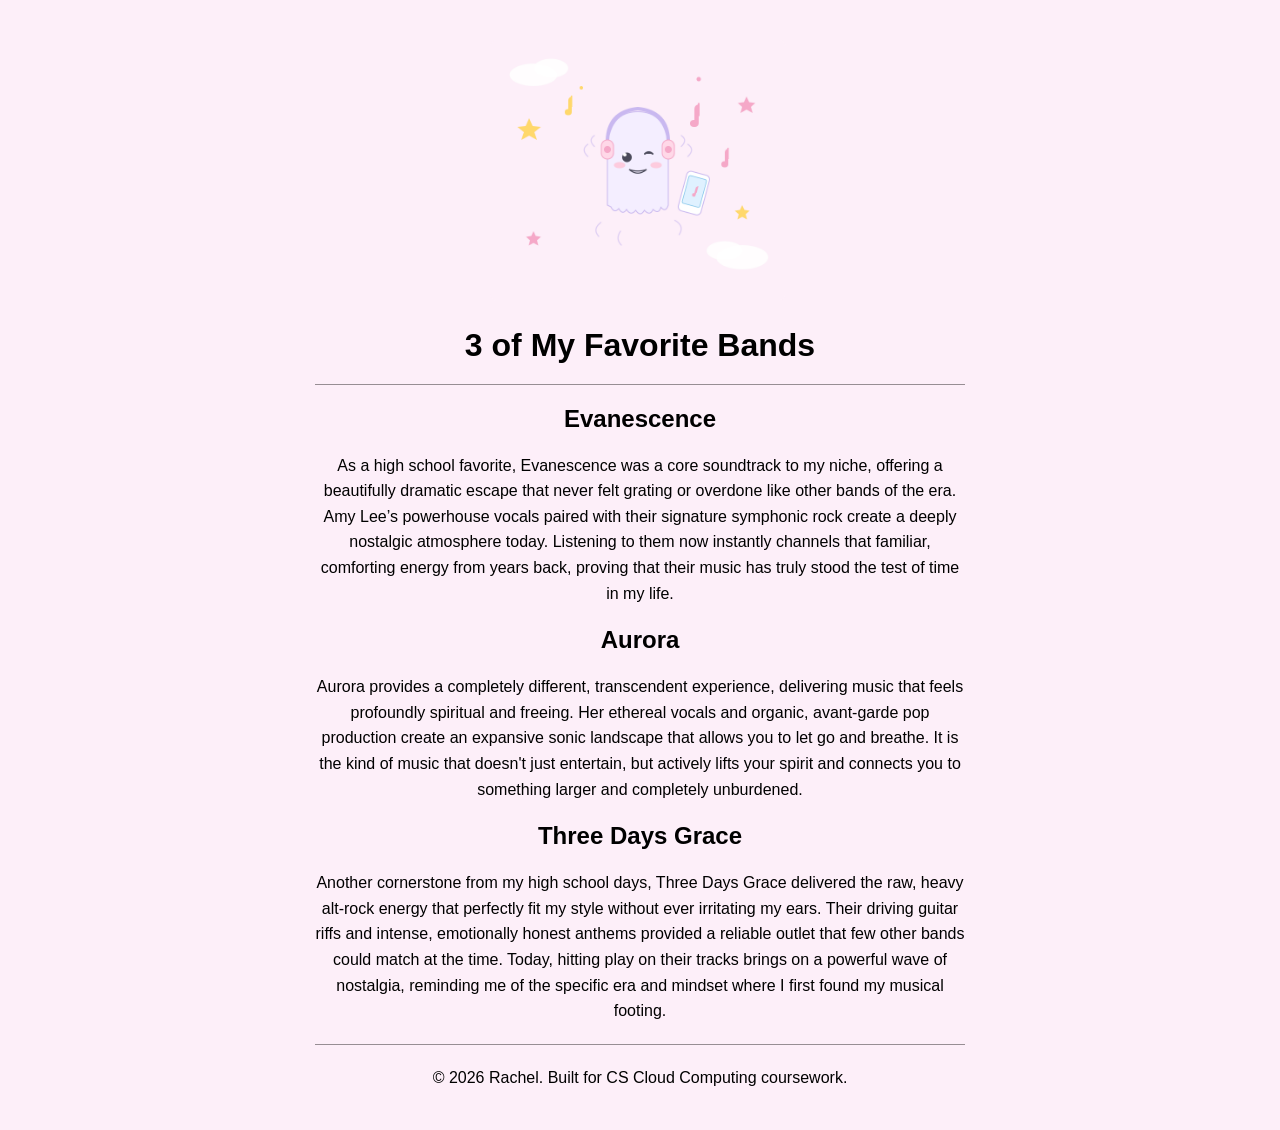
<file: index.html>
<!DOCTYPE html>
<html LANG="en">
    <head>
        <meta charset="utf-8">
        <Title>My 3 Bands</Title>
        <link rel="stylesheet" href="style.css">
    </head>

    <body>

        <img src="kawaii_ghost_jamming_music.png" alt="Ghost listening to music.">

        <h1>3 of My Favorite Bands</h1>

        <hr>

        <h2>Evanescence</h2>
        <p>
            As a high school favorite, Evanescence was a core soundtrack to my niche, offering a beautifully dramatic escape 
            that never felt grating or overdone like other bands of the era. Amy Lee’s powerhouse vocals paired with their 
            signature symphonic rock create a deeply nostalgic atmosphere today. Listening to them now instantly channels that 
            familiar, comforting energy from years back, proving that their music has truly stood the test of time in my life.
        </p>

        <h2>Aurora</h2>
        <p>
            Aurora provides a completely different, transcendent experience, delivering music that feels profoundly spiritual 
            and freeing. Her ethereal vocals and organic, avant-garde pop production create an expansive sonic landscape that 
            allows you to let go and breathe. It is the kind of music that doesn't just entertain, but actively lifts your 
            spirit and connects you to something larger and completely unburdened.
        </p>

        <h2>Three Days Grace</h2>
        <p>
            Another cornerstone from my high school days, Three Days Grace delivered the raw, heavy alt-rock energy that perfectly 
            fit my style without ever irritating my ears. Their driving guitar riffs and intense, emotionally honest anthems 
            provided a reliable outlet that few other bands could match at the time. Today, hitting play on their tracks brings on a 
            powerful wave of nostalgia, reminding me of the specific era and mindset where I first found my musical footing.
        </p>
    </body>

    <hr>

    <footer>
        <p>&copy; 2026 Rachel. Built for CS Cloud Computing coursework.</p>
    </footer>
</html>
</file>
<file: style.css>
* {
  box-sizing: border-box;
  background-color: #FDEFF9;
}

body {
  margin: 0;
  font-family: Arial, Helvetica, sans-serif;
  text-align: center;
  padding: 20px;
}

h1 {
  text-align: center;
  margin-bottom: 5px;
}

h2 {
  text-align: center;
  margin: 20px 0 10px;
}

hr {
  max-width: 650px;
  margin: 20px auto;
  border: none;
  border-top: 1px solid currentColor;
  opacity: 0.4;
}

img {
  display: block;
  margin: 20px auto;
  width: 300px;
}

.error-ghost {
  display: block;
  margin: 20px auto;
  width: 500px;
}

p {
  max-width: 650px;
  margin: 20px auto;
  line-height: 1.6;
}

a {
  font-weight: bold;
  text-decoration: none;
}

a:hover {
  text-decoration: underline;
}
</file>
